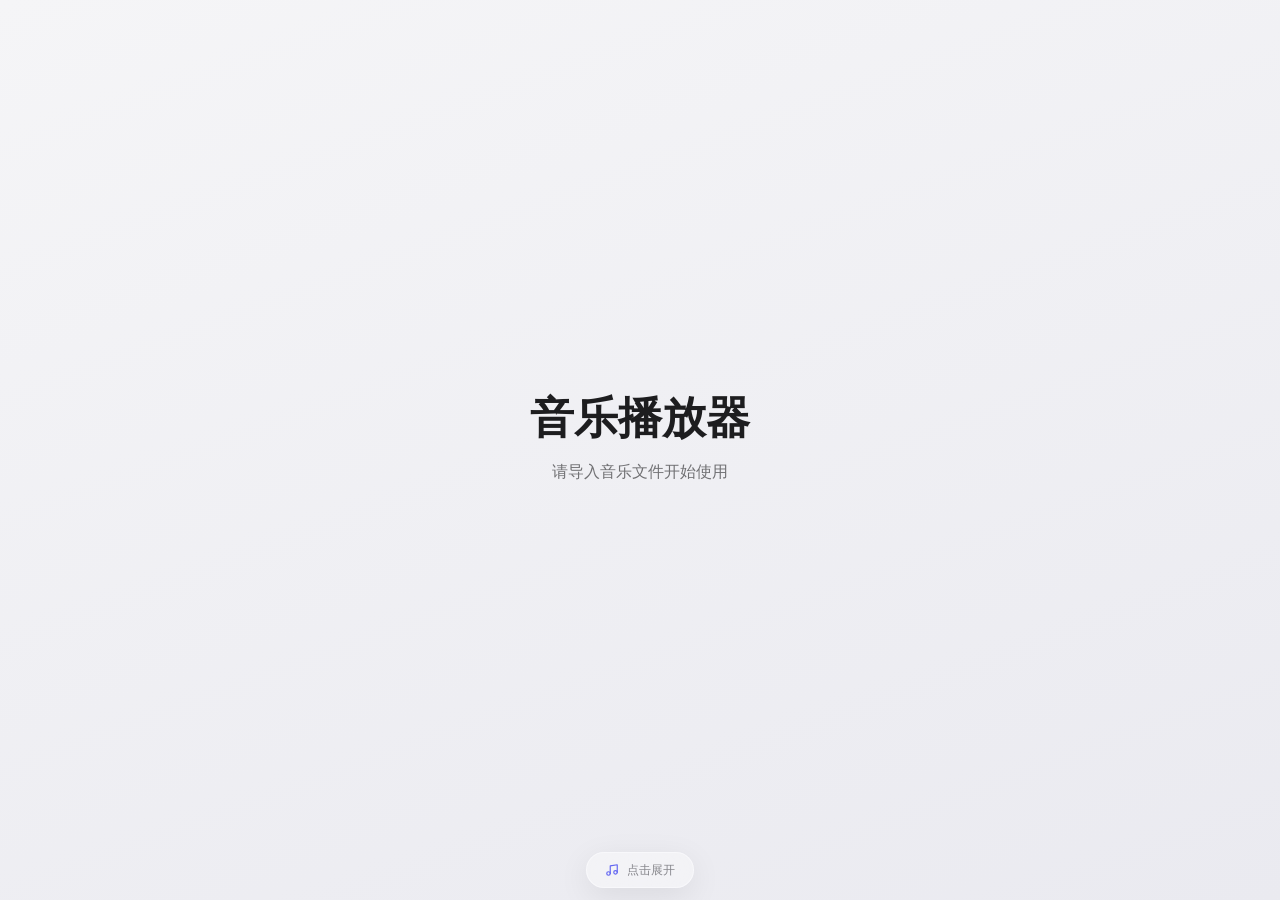
<file: index.html>
<!doctype html>
<html lang="zh-CN">
  <head>
    <meta charset="UTF-8" />
    <link rel="icon" type="image/svg+xml" href="/vite.svg" />
    <meta name="viewport" content="width=device-width, initial-scale=1.0" />
    <script src="./jsmediatags.min.js"></script>
    <title>音乐播放器</title>
    <script type="module" crossorigin src="./assets/index-DC7zSZgo.js"></script>
    <link rel="stylesheet" crossorigin href="./assets/index-CM1yy7K2.css">
  </head>
  <body>
    <!-- SVG 滤镜定义：液态玻璃效果 -->
    <svg style="position: absolute; width: 0; height: 0; overflow: hidden;" aria-hidden="true">
      <defs>
        <!-- 液态玻璃滤镜 -->
        <filter id="liquid-glass" x="-20%" y="-20%" width="140%" height="140%">
          <!-- 高斯模糊 -->
          <feGaussianBlur in="SourceGraphic" stdDeviation="8" result="blur" />
          <!-- 颜色矩阵：增加透明度 -->
          <feColorMatrix in="blur" type="matrix"
            values="1 0 0 0 0
                    0 1 0 0 0
                    0 0 1 0 0
                    0 0 0 0.72 0" result="colored" />
          <!-- 混合原始图像 -->
          <feBlend in="SourceGraphic" in2="colored" mode="screen" />
        </filter>

        <!-- 可选：更强的玻璃效果滤镜 -->
        <filter id="liquid-glass-strong" x="-20%" y="-20%" width="140%" height="140%">
          <feGaussianBlur in="SourceGraphic" stdDeviation="12" result="blur" />
          <feColorMatrix in="blur" type="matrix"
            values="1 0 0 0 0
                    0 1 0 0 0
                    0 0 1 0 0
                    0 0 0 0.85 0" result="colored" />
          <feBlend in="SourceGraphic" in2="colored" mode="screen" />
        </filter>
      </defs>
    </svg>

    <div id="root"></div>
  </body>
</html>
</file>
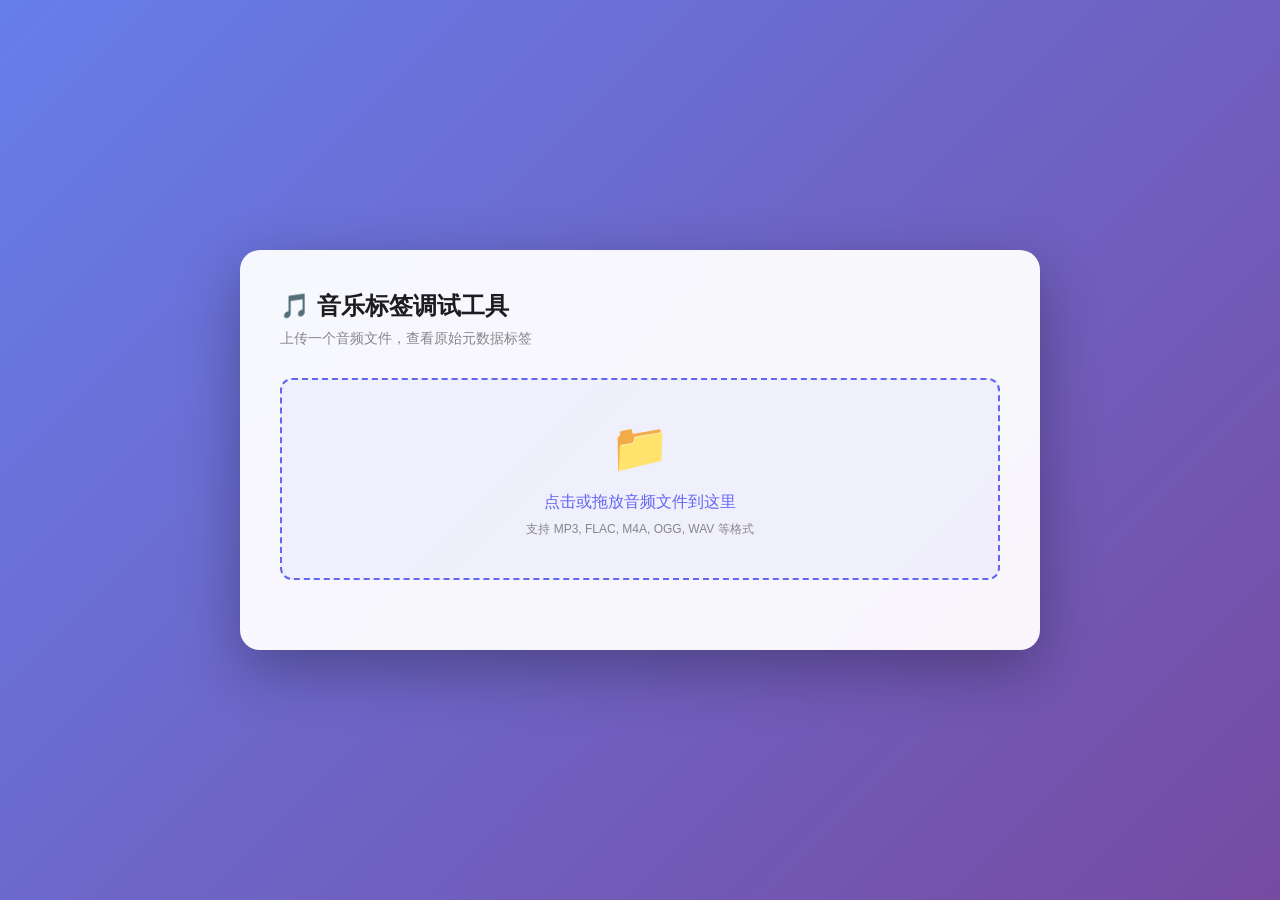
<file: debug.html>
<!DOCTYPE html>
<html lang="zh-CN">
<head>
  <meta charset="UTF-8" />
  <meta name="viewport" content="width=device-width, initial-scale=1.0" />
  <title>音乐标签调试工具</title>
  <style>
    * { box-sizing: border-box; margin: 0; padding: 0; }
    body {
      font-family: -apple-system, BlinkMacSystemFont, 'Segoe UI', sans-serif;
      background: linear-gradient(135deg, #667eea 0%, #764ba2 100%);
      min-height: 100vh;
      display: flex;
      justify-content: center;
      align-items: center;
      padding: 20px;
    }
    .container {
      background: rgba(255, 255, 255, 0.95);
      backdrop-filter: blur(20px);
      border-radius: 20px;
      padding: 40px;
      max-width: 800px;
      width: 100%;
      box-shadow: 0 20px 60px rgba(0,0,0,0.3);
    }
    h1 {
      font-size: 24px;
      margin-bottom: 8px;
      color: #1d1d1f;
    }
    .subtitle {
      color: #86868b;
      margin-bottom: 30px;
      font-size: 14px;
    }
    .upload-area {
      border: 2px dashed #6366f1;
      border-radius: 12px;
      padding: 40px;
      text-align: center;
      cursor: pointer;
      transition: all 0.3s;
      margin-bottom: 30px;
      background: rgba(99, 102, 241, 0.05);
    }
    .upload-area:hover {
      background: rgba(99, 102, 241, 0.1);
      border-color: #818cf8;
    }
    .upload-area.drag-over {
      background: rgba(99, 102, 241, 0.15);
      border-color: #818cf8;
    }
    .upload-icon {
      font-size: 48px;
      margin-bottom: 16px;
    }
    .upload-text {
      font-size: 16px;
      color: #6366f1;
      font-weight: 500;
    }
    .upload-hint {
      font-size: 12px;
      color: #86868b;
      margin-top: 8px;
    }
    input[type="file"] {
      display: none;
    }
    .result {
      margin-top: 30px;
    }
    .section {
      margin-bottom: 24px;
    }
    .section-title {
      font-size: 14px;
      font-weight: 600;
      color: #6366f1;
      margin-bottom: 12px;
      padding-bottom: 8px;
      border-bottom: 2px solid rgba(99, 102, 241, 0.2);
    }
    .field {
      display: flex;
      padding: 8px 0;
      border-bottom: 1px solid #f0f0f5;
    }
    .field-label {
      font-weight: 500;
      color: #86868b;
      width: 120px;
      flex-shrink: 0;
    }
    .field-value {
      flex: 1;
      color: #1d1d1f;
      word-break: break-all;
    }
    .raw-json {
      background: #f5f5f7;
      border-radius: 8px;
      padding: 16px;
      font-family: 'SF Mono', Monaco, monospace;
      font-size: 12px;
      line-height: 1.6;
      overflow: auto;
      max-height: 400px;
      white-space: pre-wrap;
      color: #1d1d1f;
    }
    .error {
      background: #fff5f5;
      border: 1px solid #fca5a5;
      border-radius: 8px;
      padding: 16px;
      color: #dc2626;
      margin-top: 20px;
    }
    .success {
      background: #f0fdf4;
      border: 1px solid #86efac;
      border-radius: 8px;
      padding: 16px;
      color: #16a34a;
      margin-top: 20px;
    }
    .cover-preview {
      margin-top: 16px;
      text-align: center;
    }
    .cover-preview img {
      max-width: 200px;
      max-height: 200px;
      border-radius: 8px;
      box-shadow: 0 4px 12px rgba(0,0,0,0.15);
    }
    .loading {
      text-align: center;
      padding: 40px;
      color: #6366f1;
    }
    .spinner {
      display: inline-block;
      width: 40px;
      height: 40px;
      border: 3px solid rgba(99, 102, 241, 0.3);
      border-top-color: #6366f1;
      border-radius: 50%;
      animation: spin 1s linear infinite;
      margin-bottom: 16px;
    }
    @keyframes spin {
      to { transform: rotate(360deg); }
    }
  </style>
</head>
<body>
  <div class="container">
    <h1>🎵 音乐标签调试工具</h1>
    <p class="subtitle">上传一个音频文件，查看原始元数据标签</p>

    <div class="upload-area" id="uploadArea">
      <div class="upload-icon">📁</div>
      <div class="upload-text">点击或拖放音频文件到这里</div>
      <div class="upload-hint">支持 MP3, FLAC, M4A, OGG, WAV 等格式</div>
    </div>
    <input type="file" id="fileInput" accept="audio/*" />

    <div id="output"></div>
  </div>

  <script type="module">
    import * as mm from 'https://cdn.skypack.dev/music-metadata-browser@2.5.11';

    const uploadArea = document.getElementById('uploadArea');
    const fileInput = document.getElementById('fileInput');
    const output = document.getElementById('output');

    uploadArea.addEventListener('click', () => fileInput.click());

    uploadArea.addEventListener('dragover', (e) => {
      e.preventDefault();
      uploadArea.classList.add('drag-over');
    });

    uploadArea.addEventListener('dragleave', () => {
      uploadArea.classList.remove('drag-over');
    });

    uploadArea.addEventListener('drop', (e) => {
      e.preventDefault();
      uploadArea.classList.remove('drag-over');
      if (e.dataTransfer.files.length > 0) {
        handleFile(e.dataTransfer.files[0]);
      }
    });

    fileInput.addEventListener('change', (e) => {
      if (e.target.files.length > 0) {
        handleFile(e.target.files[0]);
      }
    });

    async function handleFile(file) {
      console.log('[调试工具] 开始处理文件:', file.name, file.type, file.size, 'bytes');

      output.innerHTML = `
        <div class="loading">
          <div class="spinner"></div>
          <div>正在读取元数据...</div>
        </div>
      `;

      try {
        const arrayBuffer = await file.arrayBuffer();
        console.log('[调试工具] 文件已读取为 ArrayBuffer, 大小:', arrayBuffer.byteLength);

        const metadata = await mm.parseBuffer(new Uint8Array(arrayBuffer), {
          mimeType: file.type || 'audio/mp3',
          fileExtension: file.name.split('.').pop(),
        });

        console.log('[调试工具] 元数据读取成功:', metadata);
        displayMetadata(file, metadata);
      } catch (e) {
        console.error('[调试工具] 元数据读取失败:', e);
        output.innerHTML = `
          <div class="error">
            <strong>❌ 读取失败</strong><br/>
            ${e.message}<br/>
            <br/>
            <strong>可能的原因：</strong><br/>
            1. 文件不是标准音频格式<br/>
            2. 文件已损坏<br/>
            3. 标签格式不支持<br/>
            <br/>
            请查看浏览器控制台（F12）获取详细错误信息。
          </div>
        `;
      }
    }

    function displayMetadata(file, metadata) {
      const { common, format } = metadata;

      let html = `<div class="success">✅ 成功读取元数据</div>`;

      // 基本信息
      html += `<div class="section">
        <div class="section-title">📄 基本信息</div>
        <div class="field">
          <div class="field-label">文件名</div>
          <div class="field-value">${file.name}</div>
        </div>
        <div class="field">
          <div class="field-label">文件大小</div>
          <div class="field-value">${(file.size / 1024 / 1024).toFixed(2)} MB</div>
        </div>
        <div class="field">
          <div class="field-label">音频格式</div>
          <div class="field-value">${format.container || '未知'}</div>
        </div>
        <div class="field">
          <div class="field-label">编码格式</div>
          <div class="field-value">${format.codec || '未知'}</div>
        </div>
        <div class="field">
          <div class="field-label">采样率</div>
          <div class="field-value">${format.sampleRate || '未知'} Hz</div>
        </div>
        <div class="field">
          <div class="field-label">时长</div>
          <div class="field-value">${format.duration ? Math.floor(format.duration / 60) + ':' + Math.floor(format.duration % 60).toString().padStart(2, '0') : '未知'}</div>
        </div>
      </div>`;

      // 标签信息
      html += `<div class="section">
        <div class="section-title">🏷️ 标签信息 (common)</div>
        <div class="field">
          <div class="field-label">标题</div>
          <div class="field-value">${common.title || '<span style="color:#86868b">未设置</span>'}</div>
        </div>
        <div class="field">
          <div class="field-label">艺术家</div>
          <div class="field-value">${common.artist || '<span style="color:#86868b">未设置</span>'}</div>
        </div>
        <div class="field">
          <div class="field-label">专辑</div>
          <div class="field-value">${common.album || '<span style="color:#86868b">未设置</span>'}</div>
        </div>
        <div class="field">
          <div class="field-label">年份</div>
          <div class="field-value">${common.year || '<span style="color:#86868b">未设置</span>'}</div>
        </div>
        <div class="field">
          <div class="field-label">音轨号</div>
          <div class="field-value">${common.track?.no || '<span style="color:#86868b">未设置</span>'}</div>
        </div>
        <div class="field">
          <div class="field-label">流派</div>
          <div class="field-value">${common.genre?.join(', ') || '<span style="color:#86868b">未设置</span>'}</div>
        </div>
      </div>`;

      // 专辑封面
      if (common.picture && common.picture.length > 0) {
        const picture = common.picture[0];
        const base64 = btoa(String.fromCharCode(...new Uint8Array(picture.data)));
        const dataUrl = `data:${picture.format};base64,${base64}`;

        html += `<div class="section">
          <div class="section-title">🖼️ 专辑封面</div>
          <div class="cover-preview">
            <img src="${dataUrl}" alt="专辑封面" />
            <div style="margin-top:8px;font-size:12px;color:#86868b;">
              格式: ${picture.format} | 大小: ${(picture.data.length / 1024).toFixed(2)} KB
            </div>
          </div>
        </div>`;
      }

      // 歌词
      if (common.lyrics && common.lyrics.length > 0) {
        html += `<div class="section">
          <div class="section-title">📝 歌词 (${common.lyrics.length} 行)</div>
          <div class="raw-json" style="max-height:200px;">${common.lyrics.join('\n')}</div>
        </div>`;
      }

      // 原始 JSON
      html += `<div class="section">
        <div class="section-title">🔧 原始元数据 (JSON)</div>
        <div class="raw-json">${JSON.stringify(metadata, null, 2)}</div>
      </div>`;

      output.innerHTML = html;
    }
  </script>
</body>
</html>
</file>
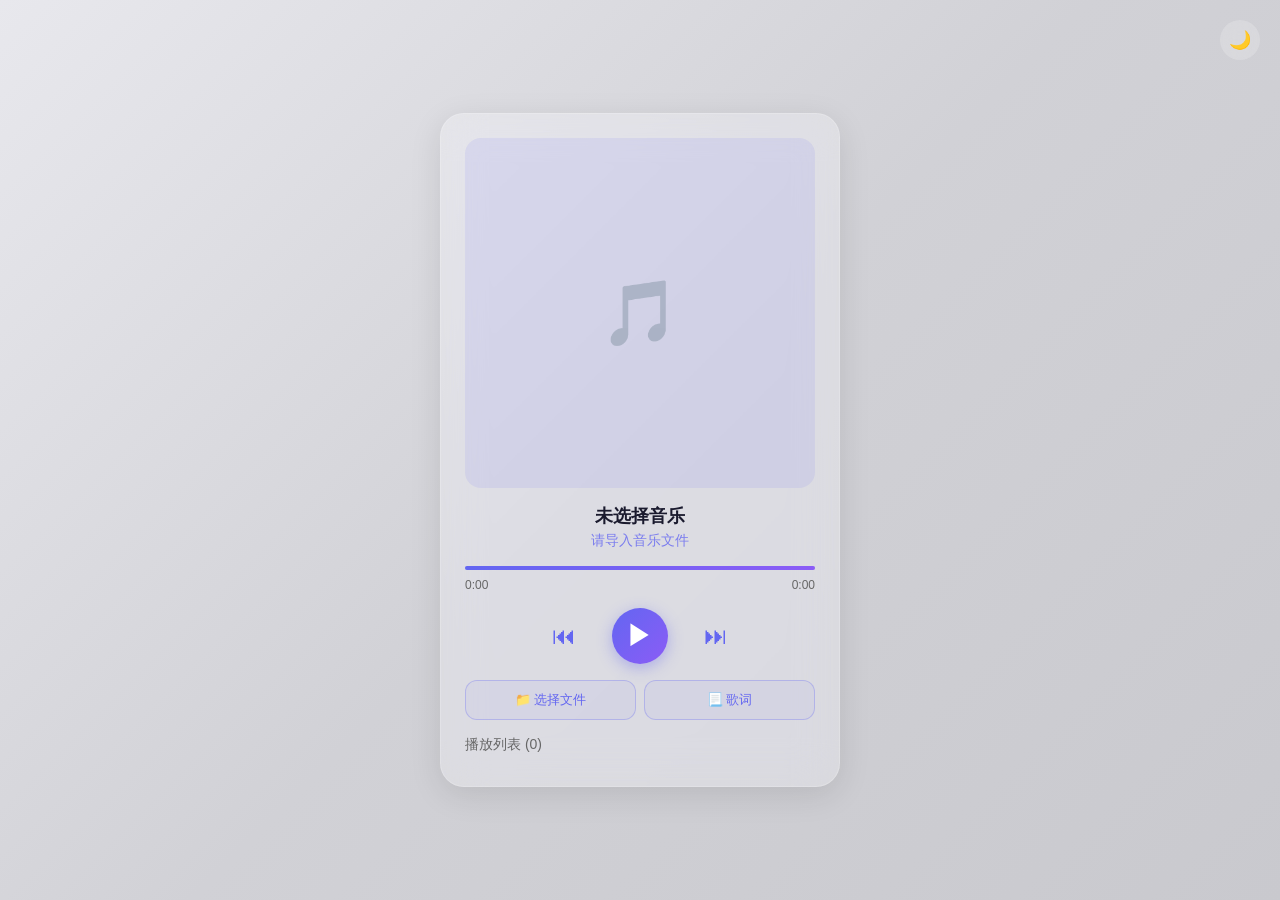
<file: music-player.html>
<!DOCTYPE html>
<html lang="zh-CN">
<head>
<meta charset="UTF-8">
<meta name="viewport" content="width=device-width, initial-scale=1.0">
<title>音乐播放器</title>
<style>
*{margin:0;padding:0;box-sizing:border-box;}
body{font-family:-apple-system,BlinkMacSystemFont,'Segoe UI',Roboto,sans-serif;background:linear-gradient(135deg,#e8e8ed 0%,#d1d1d6 50%,#c9c9ce 100%);min-height:100vh;display:flex;align-items:center;justify-content:center;transition:background 0.5s;}
body.dark{background:linear-gradient(135deg,#1a1a2e 0%,#16213e 50%,#0f3460 100%);}
.player-container{width:400px;max-height:90vh;background:rgba(255,255,255,0.25);backdrop-filter:blur(20px) saturate(180%);-webkit-backdrop-filter:blur(20px) saturate(180%);border-radius:24px;border:1px solid rgba(255,255,255,0.18);box-shadow:0 8px 32px rgba(0,0,0,0.1);padding:24px;display:flex;flex-direction:column;gap:16px;overflow:hidden;}
.dark .player-container{background:rgba(30,30,60,0.35);border-color:rgba(255,255,255,0.08);}
.cover-section{width:100%;aspect-ratio:1;border-radius:16px;overflow:hidden;background:rgba(99,102,241,0.1);display:flex;align-items:center;justify-content:center;}
.cover-section img{width:100%;height:100%;object-fit:cover;}
.cover-section .no-cover{font-size:64px;opacity:0.3;}
.info-section{text-align:center;}
.info-section .title{font-size:18px;font-weight:600;color:#1a1a2e;margin-bottom:4px;white-space:nowrap;overflow:hidden;text-overflow:ellipsis;}
.dark .info-section .title{color:#e0e0ff;}
.info-section .artist{font-size:14px;color:#6366f1;opacity:0.8;}
.dark .info-section .artist{color:#a5a8ff;}
.progress-section{display:flex;flex-direction:column;gap:8px;}
.progress-bar{width:100%;height:4px;background:rgba(99,102,241,0.2);border-radius:2px;cursor:pointer;position:relative;}
.progress-bar .progress{height:100%;background:linear-gradient(90deg,#6366f1,#8b5cf6);border-radius:2px;transition:width 0.1s;}
.time-display{display:flex;justify-content:space-between;font-size:12px;color:#666;}
.dark .time-display{color:#aaa;}
.controls-section{display:flex;align-items:center;justify-content:center;gap:24px;}
.controls-section button{background:none;border:none;cursor:pointer;font-size:24px;color:#6366f1;transition:transform 0.2s;width:48px;height:48px;display:flex;align-items:center;justify-content:center;border-radius:50%;}
.controls-section button:hover{transform:scale(1.1);background:rgba(99,102,241,0.1);}
.controls-section button.play-btn{width:56px;height:56px;background:linear-gradient(135deg,#6366f1,#8b5cf6);color:white;font-size:28px;box-shadow:0 4px 15px rgba(99,102,241,0.4);}
.controls-section button.play-btn:hover{transform:scale(1.05);box-shadow:0 6px 20px rgba(99,102,241,0.5);}
.playlist-section{flex:1;overflow:hidden;display:flex;flex-direction:column;gap:8px;max-height:200px;}
.playlist-section h3{font-size:14px;color:#666;font-weight:500;}
.dark .playlist-section h3{color:#aaa;}
.playlist-list{overflow-y:auto;display:flex;flex-direction:column;gap:4px;}
.playlist-item{display:flex;align-items:center;gap:12px;padding:8px 12px;border-radius:12px;cursor:pointer;transition:background 0.2s;background:rgba(99,102,241,0.05);border:1px solid rgba(99,102,241,0.1);}
.playlist-item:hover{background:rgba(99,102,241,0.1);}
.playlist-item.active{background:rgba(99,102,241,0.15);border-color:rgba(99,102,241,0.3);}
.dark .playlist-item{background:rgba(129,140,248,0.08);border-color:rgba(129,140,248,0.15);}
.dark .playlist-item:hover{background:rgba(129,140,248,0.15);}
.dark .playlist-item.active{background:rgba(129,140,248,0.2);border-color:rgba(129,140,248,0.3);}
.playlist-item .index{font-size:13px;color:#6366f1;font-weight:600;min-width:20px;}
.dark .playlist-item .index{color:#a5a8ff;}
.playlist-item .info{flex:1;overflow:hidden;}
.playlist-item .info .name{font-size:13px;font-weight:500;color:#1a1a2e;white-space:nowrap;overflow:hidden;text-overflow:ellipsis;}
.dark .playlist-item .info .name{color:#e0e0ff;}
.playlist-item .info .artist{font-size:11px;color:#666;white-space:nowrap;overflow:hidden;text-overflow:ellipsis;}
.dark .playlist-item .info .artist{color:#aaa;}
.import-section{display:flex;gap:8px;}
.import-section button{flex:1;padding:10px;border:1px solid rgba(99,102,241,0.3);border-radius:12px;background:rgba(99,102,241,0.05);color:#6366f1;font-size:13px;cursor:pointer;transition:background 0.2s;}
.import-section button:hover{background:rgba(99,102,241,0.15);}
.dark .import-section button{border-color:rgba(129,140,248,0.3);background:rgba(129,140,248,0.08);color:#a5a8ff;}
.lyrics-overlay{position:fixed;top:0;left:0;width:100%;height:100%;background:rgba(0,0,0,0.92);backdrop-filter:blur(30px);z-index:100;display:none;flex-direction:column;align-items:center;justify-content:center;padding:40px;}
.lyrics-overlay.show{display:flex;}
.lyrics-overlay .lyrics-container{width:100%;max-width:600px;height:70vh;overflow-y:auto;text-align:center;scroll-behavior:smooth;}
.lyrics-overlay .lyric-line{font-size:18px;color:rgba(255,255,255,0.4);padding:8px 0;transition:color 0.3s,font-size 0.3s;}
.lyrics-overlay .lyric-line.active{color:white;font-size:22px;font-weight:600;}
.lyrics-overlay .close-btn{position:absolute;top:20px;right:20px;background:none;border:none;color:white;font-size:28px;cursor:pointer;}
.theme-toggle{position:absolute;top:20px;right:20px;background:rgba(255,255,255,0.2);border:none;border-radius:50%;width:40px;height:40px;cursor:pointer;font-size:18px;backdrop-filter:blur(10px);}
</style>
</head>
<body>
<button class="theme-toggle" onclick="toggleTheme()">🌙</button>
<div class="player-container">
  <div class="cover-section" id="coverSection">
    <div class="no-cover">🎵</div>
  </div>
  <div class="info-section">
    <div class="title" id="titleText">未选择音乐</div>
    <div class="artist" id="artistText">请导入音乐文件</div>
  </div>
  <div class="progress-section">
    <div class="progress-bar" id="progressBar" onclick="seekTo(event)">
      <div class="progress" id="progress"></div>
    </div>
    <div class="time-display">
      <span id="currentTime">0:00</span>
      <span id="totalTime">0:00</span>
    </div>
  </div>
  <div class="controls-section">
    <button onclick="prevTrack()" title="上一首">⏮</button>
    <button class="play-btn" id="playBtn" onclick="togglePlay()" title="播放">▶</button>
    <button onclick="nextTrack()" title="下一首">⏭</button>
  </div>
  <div class="import-section">
    <button onclick="document.getElementById('fileInput').click()">📁 选择文件</button>
    <button onclick="showLyrics()" id="lyricsBtn">📃 歌词</button>
  </div>
  <div class="playlist-section">
    <h3>播放列表 (<span id="playlistCount">0</span>)</h3>
    <div class="playlist-list" id="playlistList"></div>
  </div>
</div>
<div class="lyrics-overlay" id="lyricsOverlay">
  <button class="close-btn" onclick="hideLyrics()">✕</button>
  <div class="lyrics-container" id="lyricsContainer"></div>
</div>
<input type="file" id="fileInput" multiple accept="audio/*" style="display:none" onchange="handleFiles(event)">
<audio id="audioEl"></audio>
<script>
// ============ jsmediatags (embedded) ============
// (嵌入 jsmediatags 代码，约 53KB，这里用 CDN 方式)
</script>
<script src="jsmediatags.min.js"></script>
<script>
// ============ State ============
let tracks = [];
let currentIndex = -1;
let isPlaying = false;
let lyricsData = [];
let audio = document.getElementById('audioEl');

// ============ Theme ============
function toggleTheme(){
  document.body.classList.toggle('dark');
  localStorage.setItem('theme', document.body.classList.contains('dark') ? 'dark' : 'light');
  document.querySelector('.theme-toggle').textContent = document.body.classList.contains('dark') ? '☀️' : '🌙';
}
if(localStorage.getItem('theme') === 'dark') toggleTheme();

// ============ File Handling ============
function handleFiles(event){
  const files = Array.from(event.target.files);
  files.forEach(f => readFile(f));
}
function readFile(file){
  // Read tags
  jsmediatags.read(file, {
    onSuccess: function(tag) {
      const tags = tag.tags;
      const url = URL.createObjectURL(file);
      const track = {
        id: Date.now() + Math.random(),
        title: tags.title || file.name.replace(/\.[^.]+$/, ''),
        artist: tags.artist || '未知艺术家',
        album: tags.album || '未知专辑',
        year: tags.year || '',
        url: url,
        cover: null,
        lyrics: ''
      };
      // Extract cover
      if(tags.picture){
        const pic = tags.picture;
        const blob = new Blob([new Uint8Array(pic.data)], {type: pic.format});
        track.cover = URL.createObjectURL(blob);
      }
      // Extract lyrics
      if(tags.lyrics){
        track.lyrics = tags.lyrics;
      }
      tracks.push(track);
      updatePlaylist();
      if(currentIndex === -1){
        playTrack(0);
      }
    },
    onError: function(error) {
      console.warn('Tag read error:', error);
      // Still add track with basic info
      const url = URL.createObjectURL(file);
      const track = {
        id: Date.now() + Math.random(),
        title: file.name.replace(/\.[^.]+$/, ''),
        artist: '未知艺术家',
        album: '未知专辑',
        year: '',
        url: url,
        cover: null,
        lyrics: ''
      };
      tracks.push(track);
      updatePlaylist();
      if(currentIndex === -1){
        playTrack(0);
      }
    }
  });
}

// ============ Playback ============
function playTrack(index){
  if(index < 0 || index >= tracks.length) return;
  currentIndex = index;
  const track = tracks[index];
  audio.src = track.url;
  audio.play();
  isPlaying = true;
  updateUI();
  updatePlaylist();
  parseLyrics(track.lyrics);
}
function togglePlay(){
  if(currentIndex === -1 && tracks.length > 0){
    playTrack(0);
    return;
  }
  if(isPlaying){
    audio.pause();
  } else {
    audio.play();
  }
  isPlaying = !isPlaying;
  updatePlayBtn();
}
function prevTrack(){
  if(tracks.length === 0) return;
  playTrack((currentIndex - 1 + tracks.length) % tracks.length);
}
function nextTrack(){
  if(tracks.length === 0) return;
  playTrack((currentIndex + 1) % tracks.length);
}
function seekTo(e){
  const bar = document.getElementById('progressBar');
  const rect = bar.getBoundingClientRect();
  const pct = (e.clientX - rect.left) / rect.width;
  audio.currentTime = pct * audio.duration;
}

// ============ UI Update ============
function updateUI(){
  const track = tracks[currentIndex];
  if(!track) return;
  document.getElementById('titleText').textContent = track.title;
  document.getElementById('artistText').textContent = track.artist + (track.album ? ' · ' + track.album : '');
  // Cover
  const coverSection = document.getElementById('coverSection');
  if(track.cover){
    coverSection.innerHTML = '<img src="' + track.cover + '">';
  } else {
    coverSection.innerHTML = '<div class="no-cover">🎵</div>';
  }
  updatePlayBtn();
  document.getElementById('lyricsBtn').style.display = track.lyrics ? 'block' : 'none';
}
function updatePlayBtn(){
  document.getElementById('playBtn').textContent = isPlaying ? '⏸' : '▶';
}
function updatePlaylist(){
  const list = document.getElementById('playlistList');
  list.innerHTML = '';
  tracks.forEach((t, i) => {
    const div = document.createElement('div');
    div.className = 'playlist-item' + (i === currentIndex ? ' active' : '');
    div.innerHTML = '<span class="index">' + (i + 1) + '</span><div class="info"><div class="name">' + t.title + '</div><div class="artist">' + t.artist + '</div></div>';
    div.onclick = () => playTrack(i);
    list.appendChild(div);
  });
  document.getElementById('playlistCount').textContent = tracks.length;
}

// ============ Lyrics ============
function parseLyrics(lrc){
  lyricsData = [];
  if(!lrc) return;
  const lines = lrc.split('\n');
  lines.forEach(line => {
    const match = line.match(/\[(\d+):(\d+)\.(\d+)\](.*)/);
    if(match){
      const time = parseInt(match[1]) * 60 + parseInt(match[2]) + parseInt(match[3]) / 100;
      const text = match[4].trim();
      if(text) lyricsData.push({time, text});
    }
  });
  lyricsData.sort((a, b) => a.time - b.time);
}
function showLyrics(){
  const overlay = document.getElementById('lyricsOverlay');
  overlay.classList.add('show');
  const container = document.getElementById('lyricsContainer');
  if(lyricsData.length === 0){
    container.innerHTML = '<div style="color:rgba(255,255,255,0.5);margin-top:40vh;">暂无歌词</div>';
    return;
  }
  container.innerHTML = lyricsData.map(l => '<div class="lyric-line" data-time="' + l.time + '">' + l.text + '</div>').join('');
}
function hideLyrics(){
  document.getElementById('lyricsOverlay').classList.remove('show');
}
function updateLyricsHighlight(){
  if(lyricsData.length === 0) return;
  const currentTime = audio.currentTime;
  let activeIdx = -1;
  for(let i = lyricsData.length - 1; i >= 0; i--){
    if(currentTime >= lyricsData[i].time){
      activeIdx = i;
      break;
    }
  }
  const lines = document.querySelectorAll('.lyric-line');
  lines.forEach((l, i) => {
    l.classList.toggle('active', i === activeIdx);
    if(i === activeIdx){
      l.scrollIntoView({behavior:'smooth', block:'center'});
    }
  });
}

// ============ Audio Events ============
audio.addEventListener('timeupdate', () => {
  const pct = audio.duration ? (audio.currentTime / audio.duration * 100) : 0;
  document.getElementById('progress').style.width = pct + '%';
  document.getElementById('currentTime').textContent = formatTime(audio.currentTime);
  updateLyricsHighlight();
});
audio.addEventListener('loadedmetadata', () => {
  document.getElementById('totalTime').textContent = formatTime(audio.duration);
});
audio.addEventListener('ended', () => {
  nextTrack();
});
function formatTime(s){
  if(!s || isNaN(s)) return '0:00';
  const m = Math.floor(s / 60);
  const sec = Math.floor(s % 60);
  return m + ':' + (sec < 10 ? '0' : '') + sec;
}

// ============ Drag & Drop ============
document.addEventListener('dragover', e => { e.preventDefault(); });
document.addEventListener('drop', e => {
  e.preventDefault();
  const files = Array.from(e.dataTransfer.files).filter(f => f.type.startsWith('audio/'));
  files.forEach(f => readFile(f));
});
</script>
</body>
</html>
</file>
<file: assets/index-CM1yy7K2.css>
*{margin:0;padding:0;box-sizing:border-box}body{font-family:-apple-system,BlinkMacSystemFont,Segoe UI,PingFang SC,Hiragino Sans GB,Microsoft YaHei,sans-serif;background:linear-gradient(135deg,#f5f5f7,#e8e8ed,#f0f0f5);min-height:100vh;color:#1d1d1f}#root{width:100%;min-height:100vh}.liquid-glass{background:#f5f5f7b8;backdrop-filter:blur(22px) saturate(180%);-webkit-backdrop-filter:blur(22px) saturate(180%);border:1px solid rgba(255,255,255,.45);box-shadow:0 8px 32px #00000014}.liquid-glass-light{background:#f5f5f7c2;backdrop-filter:blur(22px) saturate(180%);-webkit-backdrop-filter:blur(22px) saturate(180%);border:1px solid rgba(255,255,255,.45);box-shadow:0 8px 32px #00000014}.liquid-glass-strong{background:#f5f5f7d9;backdrop-filter:blur(30px) saturate(200%);-webkit-backdrop-filter:blur(30px) saturate(200%);border:1px solid rgba(255,255,255,.55);box-shadow:0 12px 40px #0000001a}.liquid-glass-filter{filter:url(#liquid-glass)}
</file>
